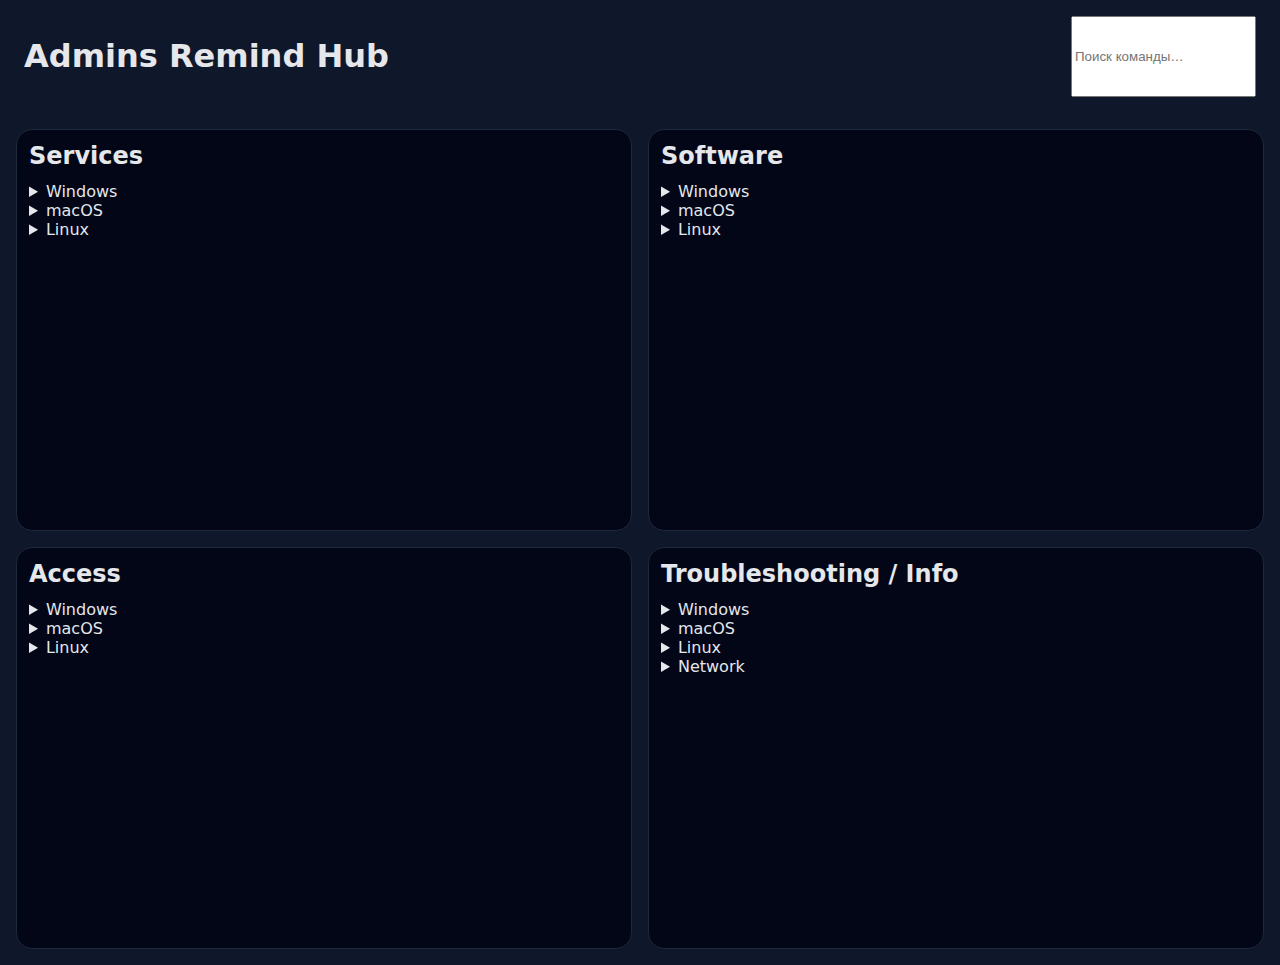
<file: index.html>
<!DOCTYPE html>
<html lang="ru">
<head>
  <meta charset="UTF-8">
  <title>Admins Remind Hub</title>
  <meta name="viewport" content="width=device-width, initial-scale=1.0">
  <link rel="stylesheet" href="assets/css/style.css">
</head>

<body>
<header class="topbar">
  <h1>Admins Remind Hub</h1>
  <input id="globalSearch" placeholder="Поиск команды…" />
</header>

<main class="dashboard">
  <section class="panel" data-panel="services">
    <h2>Services</h2>
    <div class="panel-content"></div>
  </section>

  <section class="panel" data-panel="software">
    <h2>Software</h2>
    <div class="panel-content"></div>
  </section>

  <section class="panel" data-panel="access">
    <h2>Access</h2>
    <div class="panel-content"></div>
  </section>

  <section class="panel" data-panel="troubleshooting">
    <h2>Troubleshooting / Info</h2>
    <div class="panel-content"></div>
  </section>
</main>

<script src="assets/js/app.js"></script>
<script src="assets/js/renderer.js"></script>
<script src="assets/js/actions.js"></script>
<script src="assets/js/search.js"></script>
</body>
</html>
</file>
<file: assets/css/style.css>
:root {
  --bg: #0f172a;
  --card: #020617;
  --border: #1e293b;
  --text: #e5e7eb;
  --accent: #3b82f6;
  --danger: #ef4444;
}

body {
  margin: 0;
  background: var(--bg);
  color: var(--text);
  font-family: system-ui, sans-serif;
}

.topbar {
  display: flex;
  justify-content: space-between;
  padding: 16px 24px;
}

.dashboard {
  display: grid;
  grid-template-columns: 1fr 1fr;
  grid-template-rows: 1fr 1fr;
  gap: 16px;
  padding: 16px;
  height: calc(100vh - 80px);
}

.panel {
  background: var(--card);
  border: 1px solid var(--border);
  border-radius: 16px;
  padding: 12px;
  overflow: auto;
}

.panel h2 {
  margin: 0 0 12px;
}

.command {
  border: 1px solid var(--border);
  border-radius: 8px;
  padding: 10px;
  margin-bottom: 8px;
}

.command.danger {
  border-left: 4px solid var(--danger);
}

code {
  font-family: "JetBrains Mono", monospace;
}
</file>
